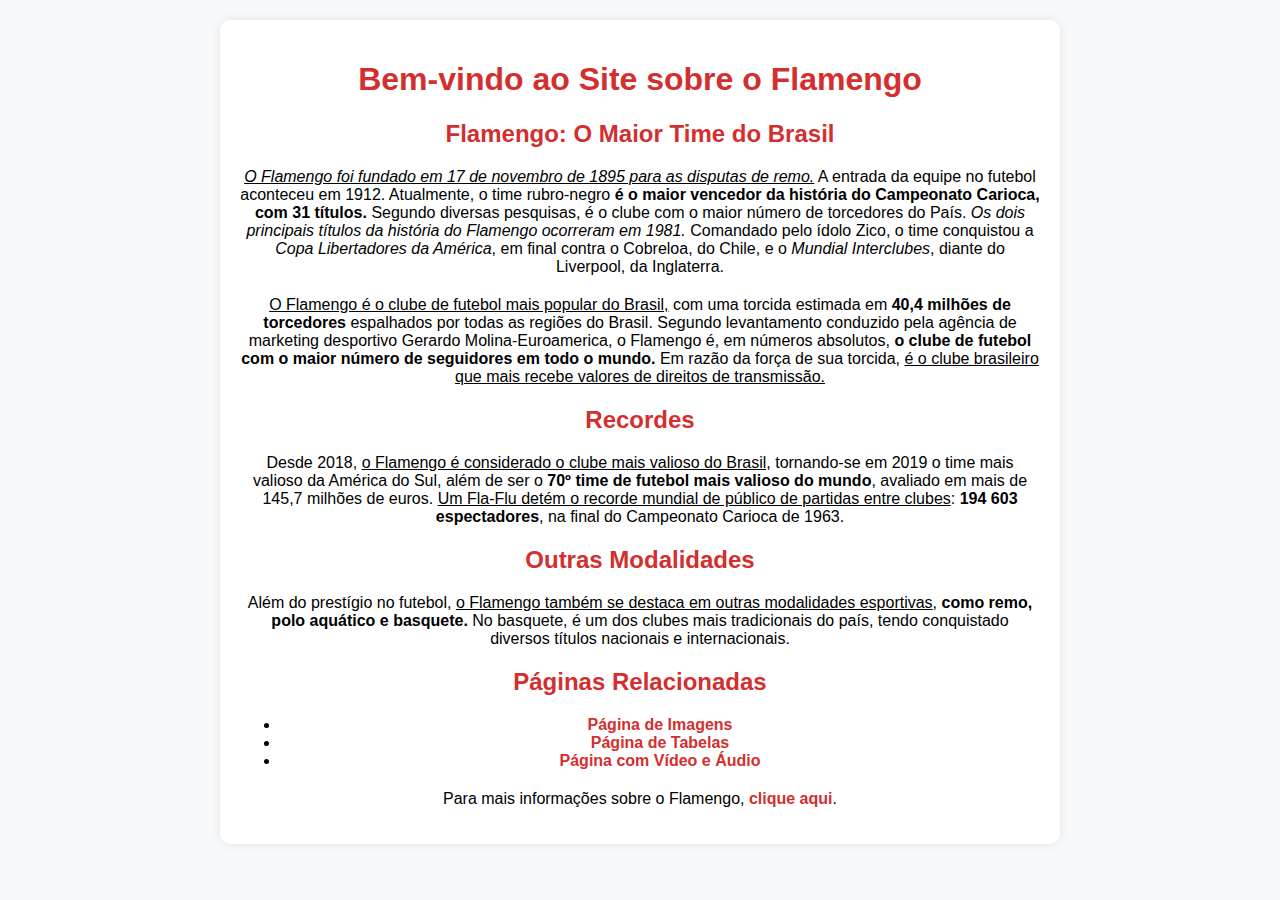
<file: atividade 2/index.html>
<!DOCTYPE html>
<html lang="pt-BR">
<head>
    <meta charset="UTF-8">
    <meta name="viewport" content="width=device-width, initial-scale=1.0">
    <title>Site sobre o Flamengo</title>
    <link rel="stylesheet" href="style.css">
</head>
<body>
    <div class="container">
        <h1>Bem-vindo ao Site sobre o Flamengo</h1>

        <h2 id="flamengo">Flamengo: O Maior Time do Brasil</h2>
        <p>
            <i><u>O Flamengo foi fundado em 17 de novembro de 1895 para as disputas de remo.</u></i> A entrada da equipe no futebol aconteceu em 1912. Atualmente, o time rubro-negro <b>é o maior vencedor da história do Campeonato Carioca, com 31 títulos.</b> Segundo diversas pesquisas, é o clube com o maior número de torcedores do País. <i>Os dois principais títulos da história do Flamengo ocorreram em 1981.</i> Comandado pelo ídolo Zico, o time conquistou a <i>Copa Libertadores da América</i>, em final contra o Cobreloa, do Chile, e o <i>Mundial Interclubes</i>, diante do Liverpool, da Inglaterra.
        </p>

        <p>
            <u>O Flamengo é o clube de futebol mais popular do Brasil,</u> com uma torcida estimada em <b>40,4 milhões de torcedores</b> espalhados por todas as regiões do Brasil. Segundo levantamento conduzido pela agência de marketing desportivo Gerardo Molina-Euroamerica, o Flamengo é, em números absolutos, <b>o clube de futebol com o maior número de seguidores em todo o mundo.</b> Em razão da força de sua torcida, <u>é o clube brasileiro que mais recebe valores de direitos de transmissão.</u> 
        </p>

        <h2>Recordes</h2>
        <p>
            Desde 2018, <u>o Flamengo é considerado o clube mais valioso do Brasil,</u> tornando-se em 2019 o time mais valioso da América do Sul, além de ser o <b>70º time de futebol mais valioso do mundo</b>, avaliado em mais de 145,7 milhões de euros. <u>Um Fla-Flu detém o recorde mundial de público de partidas entre clubes</u>: <b>194 603 espectadores</b>, na final do Campeonato Carioca de 1963.
        </p>

        <h2>Outras Modalidades</h2>
        <p>
            Além do prestígio no futebol, <u>o Flamengo também se destaca em outras modalidades esportivas</u>, <b>como remo, polo aquático e basquete.</b> No basquete, é um dos clubes mais tradicionais do país, tendo conquistado diversos títulos nacionais e internacionais.
        </p>

        <h2>Páginas Relacionadas</h2>
        <ul>
            <li><a href="pagina1.html">Página de Imagens</a></li>
            <li><a href="pagina2.html">Página de Tabelas</a></li>
            <li><a href="pagina3.html">Página com Vídeo e Áudio</a></li>
        </ul>

        <p>Para mais informações sobre o Flamengo, <a href="https://www.flamengo.com.br/" target="_blank">clique aqui</a>.</p>
    </div>
</body>
</html>
</file>
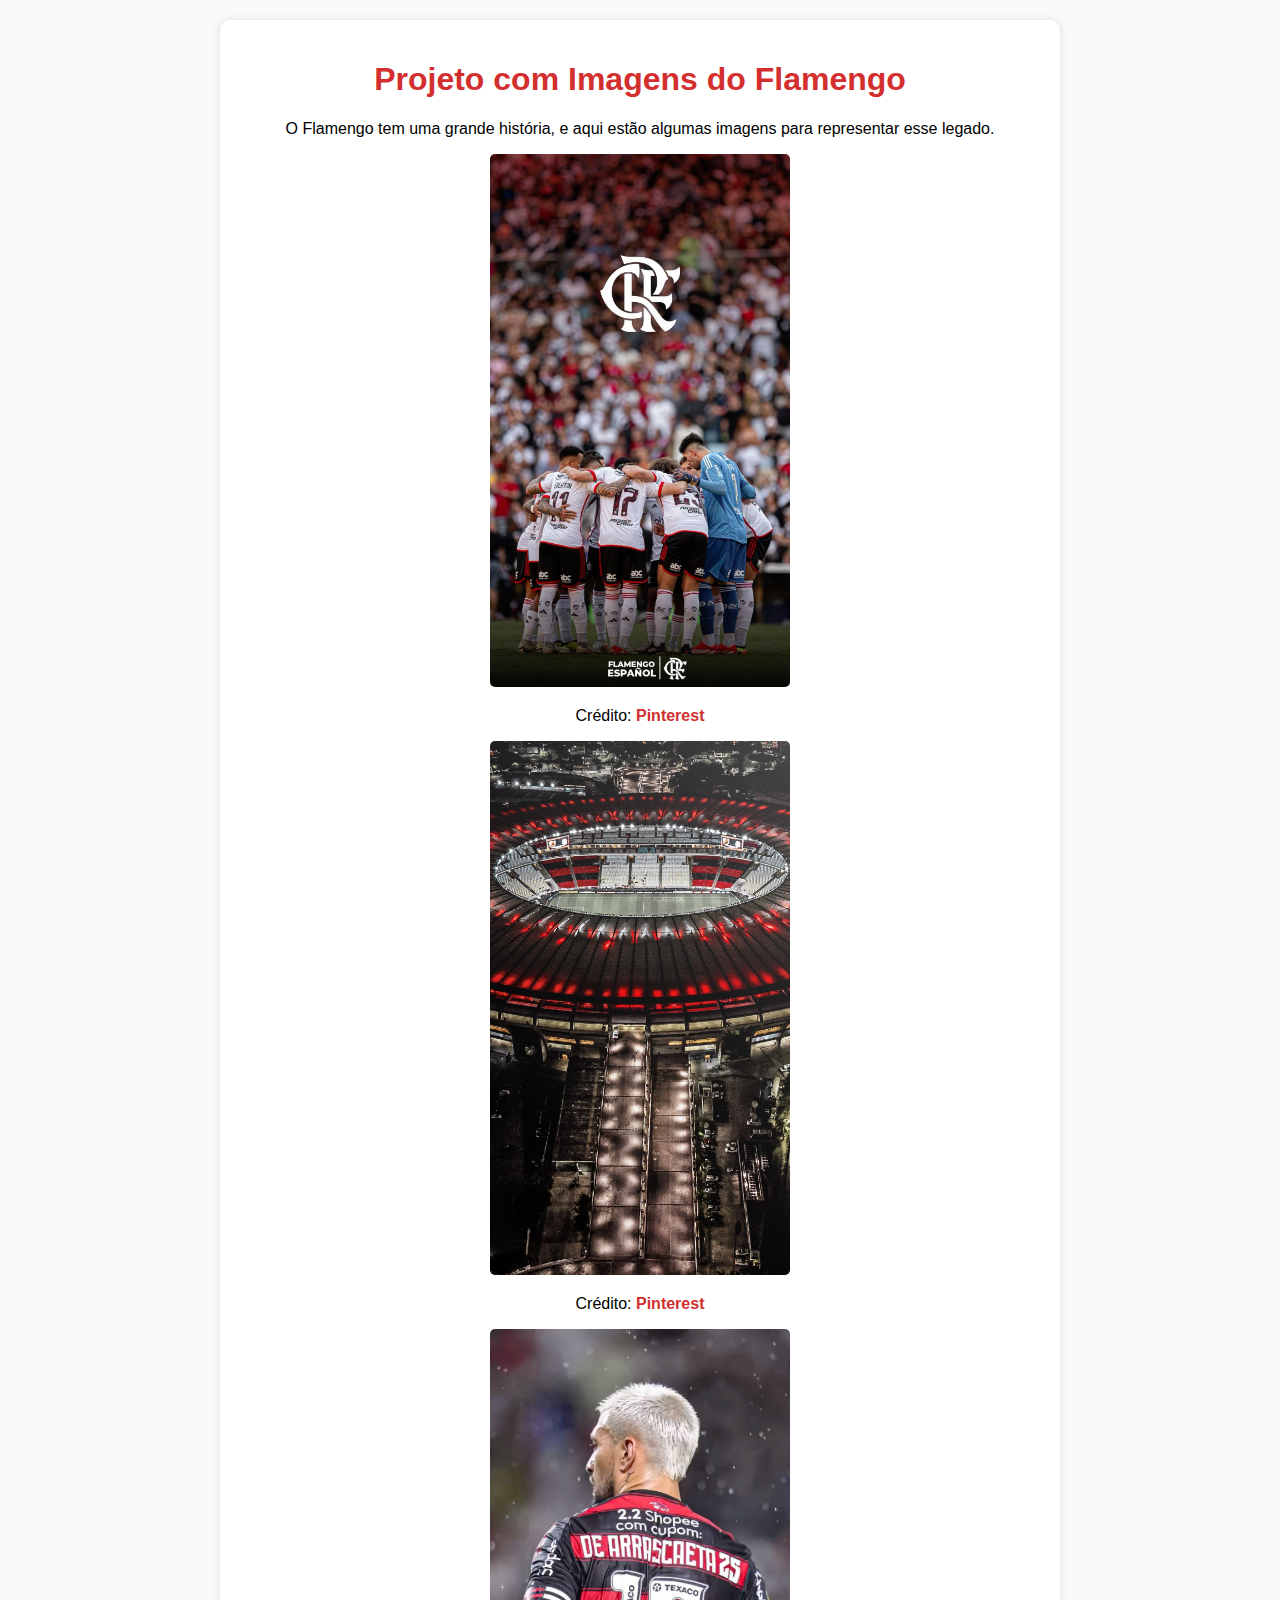
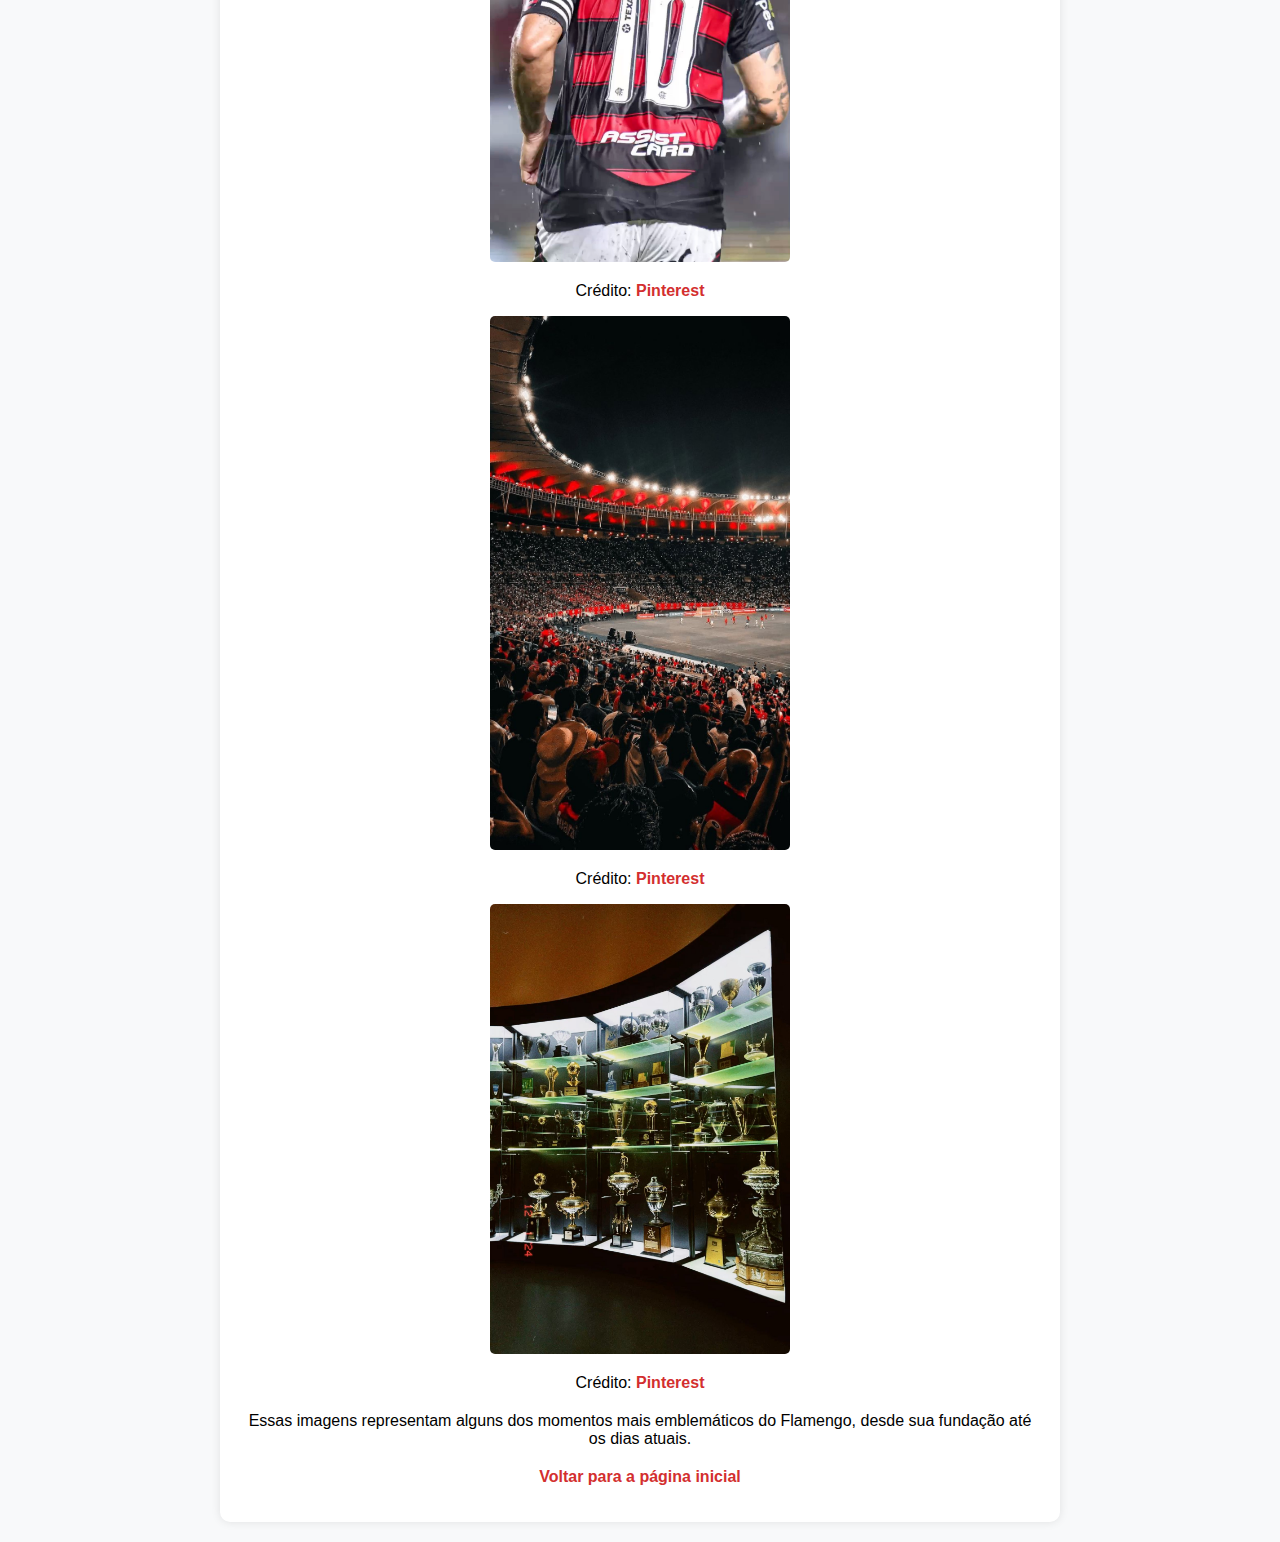
<file: atividade 2/pagina1.html>
<!DOCTYPE html>
<html lang="">
<head>
    <meta charset="UTF-8">
    <meta name="viewport" content="width=device-width, initial-scale=1.0">
    <title>Projeto com Imagens do Flamengo</title>
    <link rel="stylesheet" href="style.css">
</head>
<body>
    <div class="container">
        <h1>Projeto com Imagens do Flamengo</h1>

        <p>O Flamengo tem uma grande história, e aqui estão algumas imagens para representar esse legado.</p>

        <img src="imagens/dd057649e578f2101bf10dc3fd931abb.jpg" alt="Flamengo em campo" width="300">
        <p>Crédito: <a href="https://br.pinterest.com/pin/973340538211007722/" target="_blank">Pinterest</a></p>

        <img src="imagens/d313adbc8efefe218a2c52fcb058d9f7.jpg" alt="Estádio do Flamengo" width="300">
        <p>Crédito: <a href="https://br.pinterest.com/pin/5348093302741206/" target="_blank">Pinterest</a></p>

        <img src="imagens/c805e914c06a4e4fd4901fce9319471a.jpg" alt="Jogador do Flamengo" width="300">
        <p>Crédito: <a href="https://br.pinterest.com/pin/51228514505958921/" target="_blank">Pinterest</a></p>

        <img src="imagens/887e537e8d4b123855de8324f51eb042.jpg" alt="Torcida do Flamengo" width="300">
        <p>Crédito: <a href="https://br.pinterest.com/pin/38773246787098763/" target="_blank">Pinterest</a></p>

        <img src="imagens/26bf5dd6c838ca2bf41a17fe066eda00.jpg" alt="Troféus do Flamengo" width="300">
        <p>Crédito: <a href="https://br.pinterest.com/pin/636414991128331319/" target="_blank">Pinterest</a></p>

        <p>Essas imagens representam alguns dos momentos mais emblemáticos do Flamengo, desde sua fundação até os dias atuais.</p>

        <p><a href="index.html">Voltar para a página inicial</a></p>
    </div>
</body>
</html>
</file>
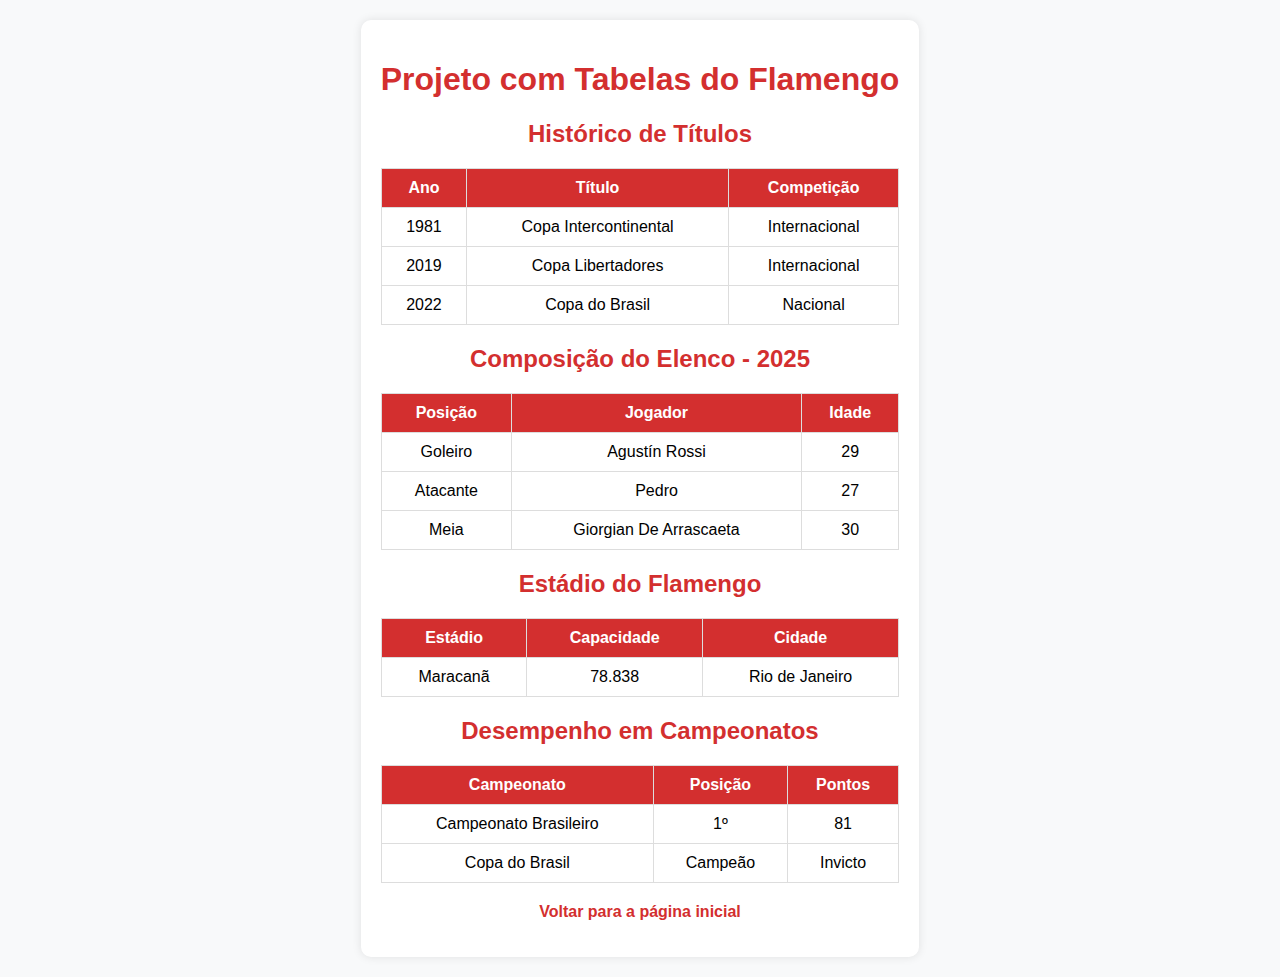
<file: atividade 2/pagina2.html>
<!DOCTYPE html>
<html lang=>
<head>
    <meta charset="UTF-8">
    <meta name="viewport" content="width=device-width, initial-scale=1.0">
    <title>Projeto com Tabelas do Flamengo</title>
    <link rel="stylesheet" href="style.css">
</head>
<body>
    <div class="container">
        <h1>Projeto com Tabelas do Flamengo</h1>

        <h2>Histórico de Títulos</h2>
        <table>
            <tr>
                <th>Ano</th>
                <th>Título</th>
                <th>Competição</th>
            </tr>
            <tr>
                <td>1981</td>
                <td>Copa Intercontinental</td>
                <td>Internacional</td>
            </tr>
            <tr>
                <td>2019</td>
                <td>Copa Libertadores</td>
                <td>Internacional</td>
            </tr>
            <tr>
                <td>2022</td>
                <td>Copa do Brasil</td>
                <td>Nacional</td>
            </tr>
        </table>

        <h2>Composição do Elenco - 2025</h2>
        <table>
            <tr>
                <th>Posição</th>
                <th>Jogador</th>
                <th>Idade</th>
            </tr>
            <tr>
                <td>Goleiro</td>
                <td>Agustín Rossi</td>
                <td>29</td>
            </tr>
            <tr>
                <td>Atacante</td>
                <td>Pedro</td>
                <td>27</td>
            </tr>
            <tr>
                <td>Meia</td>
                <td>Giorgian De Arrascaeta</td>
                <td>30</td>
            </tr>
        </table>

        <h2>Estádio do Flamengo</h2>
        <table>
            <tr>
                <th>Estádio</th>
                <th>Capacidade</th>
                <th>Cidade</th>
            </tr>
            <tr>
                <td>Maracanã</td>
                <td>78.838</td>
                <td>Rio de Janeiro</td>
            </tr>
        </table>

        <h2>Desempenho em Campeonatos</h2>
        <table>
            <tr>
                <th>Campeonato</th>
                <th>Posição</th>
                <th>Pontos</th>
            </tr>
            <tr>
                <td>Campeonato Brasileiro</td>
                <td>1º</td>
                <td>81</td>
            </tr>
            <tr>
                <td>Copa do Brasil</td>
                <td>Campeão</td>
                <td>Invicto</td>
            </tr>
        </table>

        <p><a href="index.html">Voltar para a página inicial</a></p>
    </div>
</body>
</html>
</file>
<file: atividade 2/style.css>
body {
    display: flex;
    justify-content: center;
    align-items: center;
    flex-direction: column;
    text-align: center;
    font-family: Arial, sans-serif;
    background-color: #f8f9fa;
    margin: 0;
    padding: 20px;
}

.container {
    max-width: 800px;
    background: white;
    padding: 20px;
    border-radius: 10px;
    box-shadow: 0px 0px 10px rgba(0, 0, 0, 0.1);
}

h1 {
    color: #d32f2f;
}

img {
    display: block;
    margin: 10px auto;
    border-radius: 5px;
}

p {
    margin-top: 10px;
}

a {
    text-decoration: none;
    color: #d32f2f;
    font-weight: bold;
}

body {
    display: flex;
    justify-content: center;
    align-items: center;
    flex-direction: column;
    text-align: center;
    font-family: Arial, sans-serif;
    background-color: #f8f9fa;
}

.container {
    max-width: 800px;
    padding: 20px;
    background: white;
    border-radius: 10px;
    box-shadow: 0px 0px 10px rgba(0, 0, 0, 0.1);
}

h1, h2 {
    color: #d32f2f;
}

table {
    width: 100%;
    border-collapse: collapse;
    margin: 20px 0;
    background: #fff;
}

th, td {
    border: 1px solid #ddd;
    padding: 10px;
}

th {
    background-color: #d32f2f;
    color: white;
}

p {
    margin-top: 20px;
}

a {
    text-decoration: none;
    color: #d32f2f;
    font-weight: bold;
}
</file>
